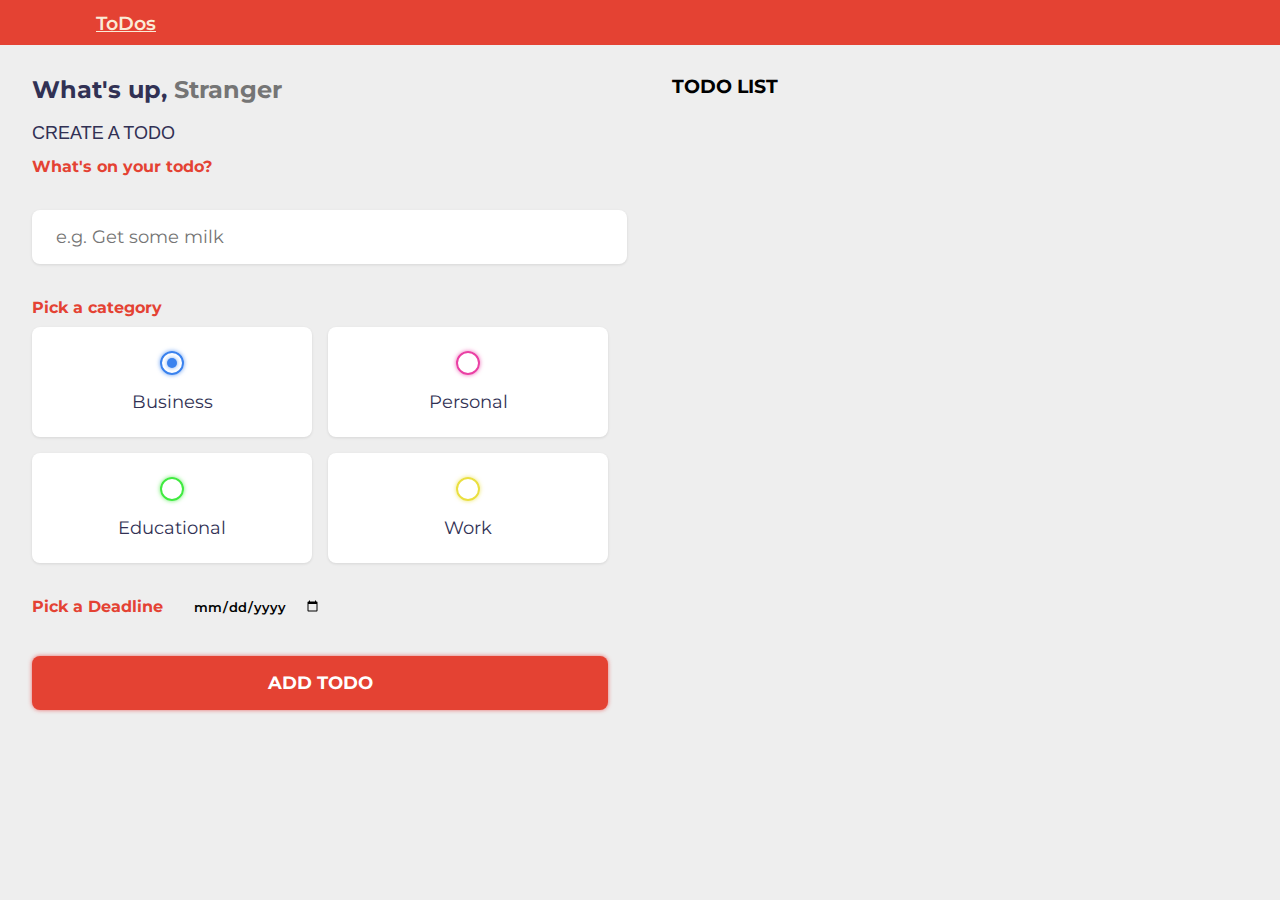
<file: todo.html>
<!DOCTYPE html>
<html lang="en">
<head>
	<meta charset="UTF-8" />
	<meta http-equiv="X-UA-Compatible" content="IE=edge" />
	<meta name="viewport" content="width=device-width, initial-scale=1.0" />
	<title>Todo List</title>
	<!-- CSS Import -->
	<link rel="stylesheet" href="style.css" />
	<!-- End of CSS Import -->
	<!-- Fonts -->
	<link rel="preconnect" href="https://fonts.googleapis.com">
	<link rel="preconnect" href="https://fonts.gstatic.com" crossorigin>
	<link href="https://fonts.googleapis.com/css2?family=Fira+Sans:ital,wght@0,400;0,700;0,900;1,400&family=Montserrat:ital,wght@0,400;0,700;0,900;1,400&display=swap" rel="stylesheet">
	<script src="https://code.jquery.com/jquery-3.6.3.min.js" integrity="sha256-pvPw+upLPUjgMXY0G+8O0xUf+/Im1MZjXxxgOcBQBXU=" crossorigin="anonymous"></script>
	<!-- End of Fonts -->
</head>
<body>
	<!-- App Wrapper -->
	<main class="app">

        <!-- Navbar -->
        <section>
            <div class="navbar">
                <a href="./index.html">ToDos</a>
              </div>
        </section>
        <!-- End of Navbar -->

		<div class="container">
			<div class="container_left">
				<!-- Greeting -->
				<section class="greeting">
					<h2 class="title">
						What's up, <input class="title" type="text" id="name" placeholder="Stranger" />
					</h2>
				</section>
				<!-- End of Greeting -->
				
				<!-- New Todo -->
				<section class="create-todo">
					<h3 class="to-do-head">CREATE A TODO</h3>
					<form id="new-todo-form">
						<h4>What's on your todo?</h4>
						
						<input 
							type="text" 
							placeholder="e.g. Get some milk"
							name="content"
							id="content" 
							required
						/>
						
						<h4>Pick a category</h4>
	
						<div class="options">
							<label>
								<input type="radio" name="category" id="category1" value="business" checked/> 
								<span class="bubble business"></span>
								<div>Business</div>
							</label>
							<label>
								<input type="radio" name="category" id="category2" value="personal" />
								<span class="bubble personal"></span>
								<div>Personal</div>
							</label>
							<label>
								<input type="radio" name="category" id="category3" value="educational" />
								<span class="bubble educational"></span>
								<div>Educational</div>
							</label>
							<label>
								<input type="radio" name="category" id="category3" value="work" />
								<span class="bubble work"></span>
								<div>Work</div>
							</label>
						</div>
	
						<div class="date">
							<h4>Pick a Deadline</h4><input type="date" name="date" id="date_picker" value="date_picker" required/> 
						</div>
	
						<button type="submit" id="btn-submit">Add todo</button>
					</form>
				</section>
				<!-- End of New Todo -->
				
			</div>
	
			<div class="container_right">
				<!-- Todo List -->
				<section class="todo-list">
					<h3>TODO LIST</h3>
					<div class="list" id="todo-list"></div>
				</section>
				<!-- End of Todo List -->
			</div>
		</div>

	</main>
	<!-- End of App Wrapper -->

	<!-- JS Import -->
	<script src="script.js"></script>
	<!-- End of JS Import -->
</body>
</html>
</file>
<file: style.css>
* {
	margin: 0;
	padding: 0;
	font-family: 'montserrat', sans-serif;
}

input:not([type="radio"]):not([type="checkbox"]), button {
	appearance: none;
	border: none;
	outline: none;
	background: none;
	cursor: initial;
}

.wrapper{
    height: 100vh;
    display: flex;
    flex-direction: column;
}

.navbar{
    background-color: #e44233;
    height: 5vh;
    width: 100%;
    display: flex;
    align-items: center;
    font-size: larger;
    font-weight: 600;
}

.navbar a{
    color: antiquewhite;
    padding-left: 5em;
}

.content{
    display: flex;
    flex-direction: column;
    height: 75vh;
    justify-content: center;
    align-items: center;
}

.heading{
    height: 150px;
    display: flex;
    flex-direction: column;
    align-items: center;
    font-size: 44px;
}

.description{
    height: 100px;
    margin-top: 50px;
    display: flex;
    flex-direction: column;
    align-items: center;
    justify-content: space-around;
    font-size: 24px;
    font-weight: 200;
}

.action_btn{
    background-color: #e44233;
    margin-top: 50px;
    width: 150px;
    height: 50px;
    display: flex;
    justify-content: center;
    align-items: center;
    border-radius: 10px;
    cursor: pointer;
}

.action_btn button{
    font-size: 16px;
    font-weight: 600;
    color: antiquewhite;
}

.footer{
    height: 20vh;
}

.footer_1{
    height: 5vh;
    background: url('./Assets/divider_f625c1fef62e9c77f1e13273b39a5512.png');
}

.footer_2{
    height: 15vh;
    background: url('./Assets/bg-bottom_a7658f3d5a0484f945cf163403fa36d4.webp');
}


/* ----------------------------------------------------------------------- */


.app{
    display: flex;
    flex-direction: column;
    justify-content: center;
    background-color: #eeeeee;
}

.container{
	display: flex;
	justify-content: space-around;
}

.container_left{
    width: 45%;
    height: 95vh;
}

.container_right{
    width: 45%;
    height: 95vh;
}

.greeting{
    height: 5vh;
    margin-top: 30px;
}

.title{
    font-family: 'montserrat', sans-serif;
    font-size: 24px;
    font-weight: 700;
    color: #313154;
}

.to-do-head{
    display: flex;
    align-items: center;
    height: 3vh;
    font-family: sans-serif;
    font-size: 18px;
    font-weight: 500;
    color: #313154;
}

#new-todo-form{
	display: flex;
	flex-direction: column;
}

#new-todo-form h4{
    color: #e44233;
    margin: 10px 0px;
}

.create-todo input[type="text"] {
	display: inline-block;
	width: 95%;
	font-size: 1.125rem;
	padding: 1rem 1.5rem;
	color: #313154;
	background-color: #FFF;
	border-radius: 0.5rem;
	box-shadow: 0 1px 3px rgba(0, 0, 0, 0.1);;
	margin: 1.5rem 0;
}

.create-todo .options {
	display: grid;
	grid-template-columns: repeat(2, 1fr);
	grid-gap: 1rem;
	margin-bottom: 1.5rem;
}

.create-todo .options label {
	display: flex;
	flex-direction: column;
	align-items: center;
	justify-content: center;
	background-color: #FFF;
	padding: 1.5rem;
	box-shadow: 0 1px 3px rgba(0, 0, 0, 0.1);;
	border-radius: 0.5rem;
	cursor: pointer;
}

input[type="radio"],
input[type="checkbox"] {
	display: none;
}

.bubble {
	display: flex;
	align-items: center;
	justify-content: center;
	width: 20px;
	height: 20px;
	border-radius: 999px;
	border: 2px solid #3a82ee;
	box-shadow: 0px 0px 4px rgba(58, 130, 238, 0.75);
}

.bubble.personal {
	border-color: #EA40A4;
	box-shadow: 0px 0px 4px rgba(234, 64, 164, 0.75);
}

.bubble.educational {
	border-color: #40ea40;
	box-shadow: 0px 0px 4px rgba(70, 234, 64, 0.75);
}

.bubble.work {
	border-color: #eadf40;
	box-shadow: 0px 0px 4px rgba(234, 223, 64, 0.75);
}

.bubble::after {
	content: '';
	display: block;
	opacity: 0;
	width: 0px;
	height: 0px;
	background-color: #3a82ee;
	box-shadow: 0px 0px 4px rgba(58, 130, 238, 0.75);
	border-radius: 999px;
	transition: 0.2s ease-in-out;
}

.bubble.personal::after {
	background-color: #EA40A4;
	box-shadow: 0px 0px 4px rgba(234, 64, 164, 0.75);
}

.bubble.educational::after {
	background-color: #40ea40;
	box-shadow: 0px 0px 4px rgba(92, 234, 64, 0.75);
}

.bubble.work::after {
	background-color: #e7ea40;
	box-shadow: 0px 0px 4px rgba(234, 209, 64, 0.75);
}

input:checked ~ .bubble::after {
	width: 10px;
	height: 10px;
	opacity: 1;
}

.create-todo .options label div {
	color: #313154;
	font-size: 1.125rem;
	margin-top: 1rem;
}

.create-todo button[type="submit"] {
	display: block;
	width: 100%;
	font-size: 1.125rem;
	padding: 1rem 1.5rem;
	color: #FFF;
	font-weight: 700;
	text-transform: uppercase;
	background-color: #e44233;
	box-shadow: 0px 0px 4px rgba(234, 64, 64, 0.75);
	border-radius: 0.5rem;
	cursor: pointer;
	transition: 0.2s ease-out;
}

.create-todo input[type="submit"]:hover {
	opacity: 0.75;
}

.date{
	display: flex;
	margin-bottom: 30px;
}

#date_picker{
	margin-left: 30px;
	font-weight: 600;
	cursor: pointer;
}

.todo-list .list {
	margin: 1rem 0;
}

.todo-list{
	margin-top: 30px;
}

.todo-list .todo-item {
	display: flex;
	align-items: center;
	background-color: #FFF;
	padding: 1rem;
	border-radius: 0.5rem;
	box-shadow: 0 1px 3px rgba(0, 0, 0, 0.1);;
	margin-bottom: 1rem;
}

.todo-item label {
	display: block;
	margin-right: 1rem;
	cursor: pointer;
}

.todo-item .todo-content {
	flex: 1 1 0%;
}

.todo-item .todo-content input {
	color: #313154;
	font-size: 1.125rem;
}

.todo-item .actions {
	display: flex;
	align-items: center;
}

.todo-item .actions button {
	display: block;
	padding: 0.5rem;
	border-radius: 0.25rem;
	color: #FFF;
	cursor: pointer;
	transition: 0.2s ease-in-out;
}

.todo-item .actions button:hover {
	opacity: 0.75;
}

.todo-item .actions .edit-business {
	margin-right: 0.5rem;
	background-color: #3a82ee;
}

.todo-item .actions .edit-personal {
	margin-right: 0.5rem;
	background-color: #EA40A4;
}

.todo-item .actions .edit-education {
	margin-right: 0.5rem;
	background-color: #40ea40;
}

.todo-item .actions .edit-work {
	margin-right: 0.5rem;
	
	background-color: #eadf40;
	
}

.todo-item .actions .delete {
	background-color: #ff5b57;
}

.todo-item.done .todo-content input {
	text-decoration: line-through;
	color: #888;
}
</file>
